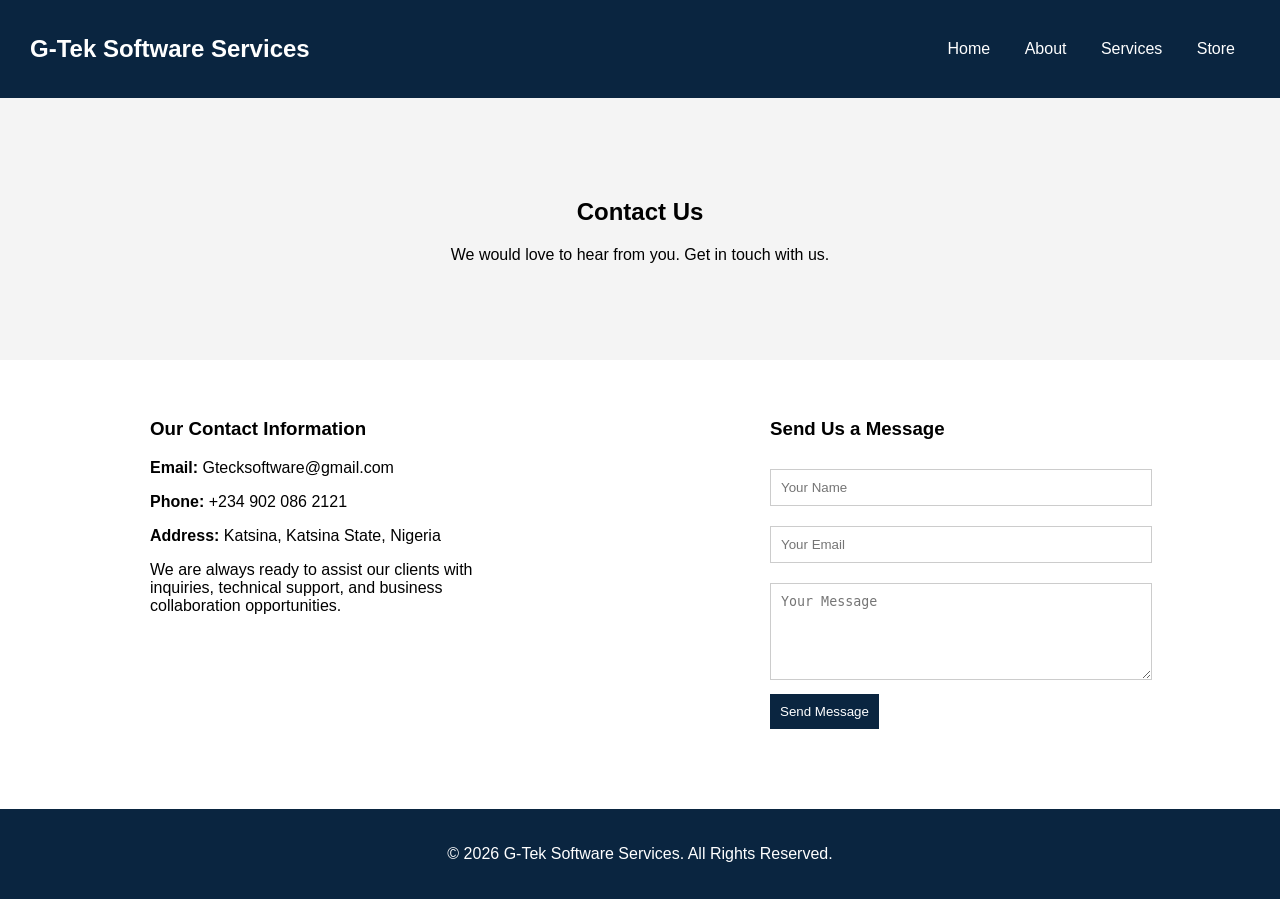
<file: contact.html>
<!DOCTYPE html>
<html>

<head>
<meta name="viewport" content="width=device-width, initial-scale=1.0">
<title>Contact - G-Tek Software Services</title>
<style>

body{
font-family: Arial;
margin:0;
}

@media (max-width:768px){

body{
font-size:18px;
}

nav{
flex-direction:column;
}

.hero{
padding:40px 20px;
}

}

/* header */

header{
display:flex;
justify-content:space-between;
align-items:center;
background:#0a2540;
color:white;
padding:15px 30px;
}

nav a{
color:white;
text-decoration:none;
margin:0 15px;
}

/* hero */

.hero{
text-align:center;
padding:80px;
background:#f4f4f4;
}

/* contact layout */

.contact-container{
display:flex;
justify-content:space-around;
padding:40px;
gap:40px;
}

/* contact info */

.contact-info{
width:30%;
}

/* form */

.contact-form{
width:30%;
}

.contact-form input,
.contact-form textarea{
width:100%;
padding:10px;
margin:10px 0;
border:1px solid #ccc;
}

button{
background:#0a2540;
color:white;
padding:10px;
border:none;
cursor:pointer;
}

/* footer */

footer{
background:#0a2540;
color:white;
text-align:center;
padding:20px;
margin-top:40px;
}

</style>
</head>

<body>

<header>

<h2>G-Tek Software Services</h2>

<nav>
<a href="index.html">Home</a>
<a href="about.html">About</a>
<a href="services.html">Services</a>
<a href="store.html">Store</a>

</nav>

</header>


<section class="hero">

<h1>Contact Us</h1>
<p>We would love to hear from you. Get in touch with us.</p>

</section>


<section class="contact-container">

<div class="contact-info">

<h3>Our Contact Information</h3>

<p><strong>Email:</strong> Gtecksoftware@gmail.com</p>

<p><strong>Phone:</strong> +234 902 086 2121</p>

<p><strong>Address:</strong> Katsina, Katsina State, Nigeria</p>

<p>
We are always ready to assist our clients with inquiries,
technical support, and business collaboration opportunities.
</p>

</div>


<div class="contact-form">

<h3>Send Us a Message</h3>

<form action="https://formsubmit.co/Gtekserver@gmail.com" method="POST">

<input type="text" placeholder="Your Name" name="Name" required>

<input type="email" placeholder="Your Email" name="Email" required>

<textarea placeholder="Your Message" rows="5" name="message"></textarea>

<button type="submit">Send Message</button>

</form>

</div>

</section>


<footer>

<p>© 2026 G-Tek Software Services. All Rights Reserved.</p>

</footer>

</body>

</html>
</file>
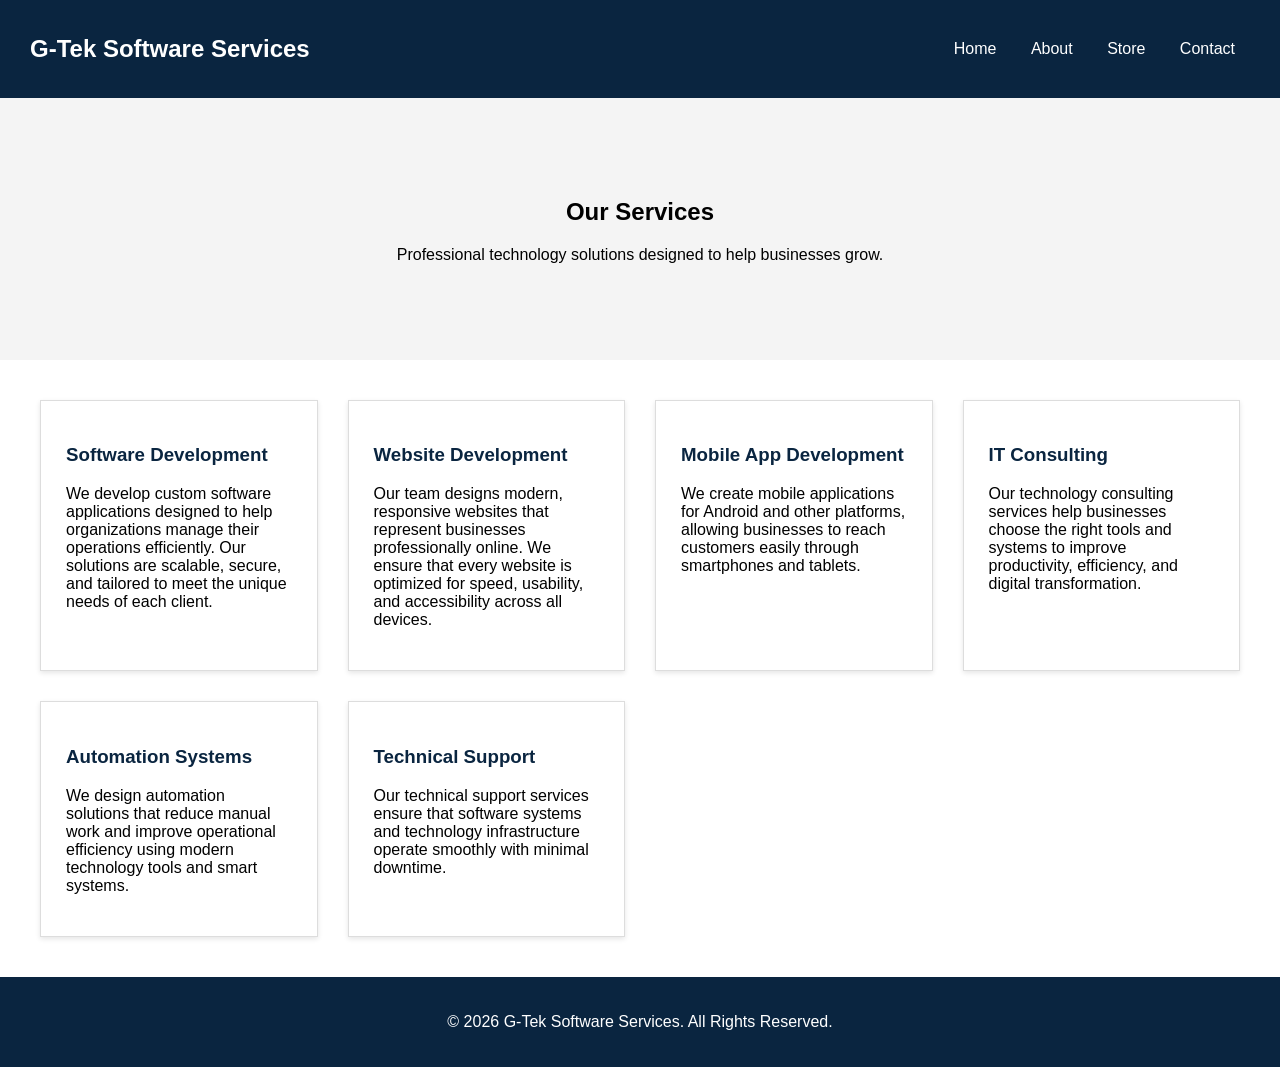
<file: services.html>
<!DOCTYPE html>
<html>

<head>
<title>Services - G-Tek Software Services</title>
<style>

body{
font-family: Arial;
margin:0;
}

/* header */

header{
display:flex;
justify-content:space-between;
align-items:center;
background:#0a2540;
color:white;
padding:15px 30px;
}

nav a{
color:white;
text-decoration:none;
margin:0 15px;
}

/* hero section */

.hero{
text-align:center;
background:#f4f4f4;
padding:80px;
}

/* services grid */

.services-container{
display:grid;
grid-template-columns:repeat(auto-fit,minmax(250px,1fr));
gap:30px;
padding:40px;
}

.service-card{
background:white;
padding:25px;
border:1px solid #ddd;
box-shadow:0 2px 5px rgba(0,0,0,0.1);
}

.service-card h3{
color:#0a2540;
}

/* footer */

footer{
background:#0a2540;
color:white;
text-align:center;
padding:20px;
}

</style>
</head>

<body>

<header>

<h2>G-Tek Software Services</h2>

<nav>
<a href="index.html">Home</a>
<a href="about.html">About</a>
<a href="store.html">Store</a>
<a href="contact.html">Contact</a>
</nav>

</header>


<section class="hero">

<h1>Our Services</h1>
<p>Professional technology solutions designed to help businesses grow.</p>

</section>


<section class="services-container">


<div class="service-card">

<h3>Software Development</h3>

<p>
We develop custom software applications designed to help organizations
manage their operations efficiently. Our solutions are scalable,
secure, and tailored to meet the unique needs of each client.
</p>

</div>


<div class="service-card">

<h3>Website Development</h3>

<p>
Our team designs modern, responsive websites that represent businesses
professionally online. We ensure that every website is optimized for
speed, usability, and accessibility across all devices.
</p>

</div>


<div class="service-card">

<h3>Mobile App Development</h3>

<p>
We create mobile applications for Android and other platforms,
allowing businesses to reach customers easily through smartphones
and tablets.
</p>

</div>


<div class="service-card">

<h3>IT Consulting</h3>

<p>
Our technology consulting services help businesses choose the right
tools and systems to improve productivity, efficiency, and digital
transformation.
</p>

</div>


<div class="service-card">

<h3>Automation Systems</h3>

<p>
We design automation solutions that reduce manual work and improve
operational efficiency using modern technology tools and smart systems.
</p>

</div>


<div class="service-card">

<h3>Technical Support</h3>

<p>
Our technical support services ensure that software systems and
technology infrastructure operate smoothly with minimal downtime.
</p>

</div>


</section>


<footer>

<p>© 2026 G-Tek Software Services. All Rights Reserved.</p>

</footer>


</body>
</html>
</file>
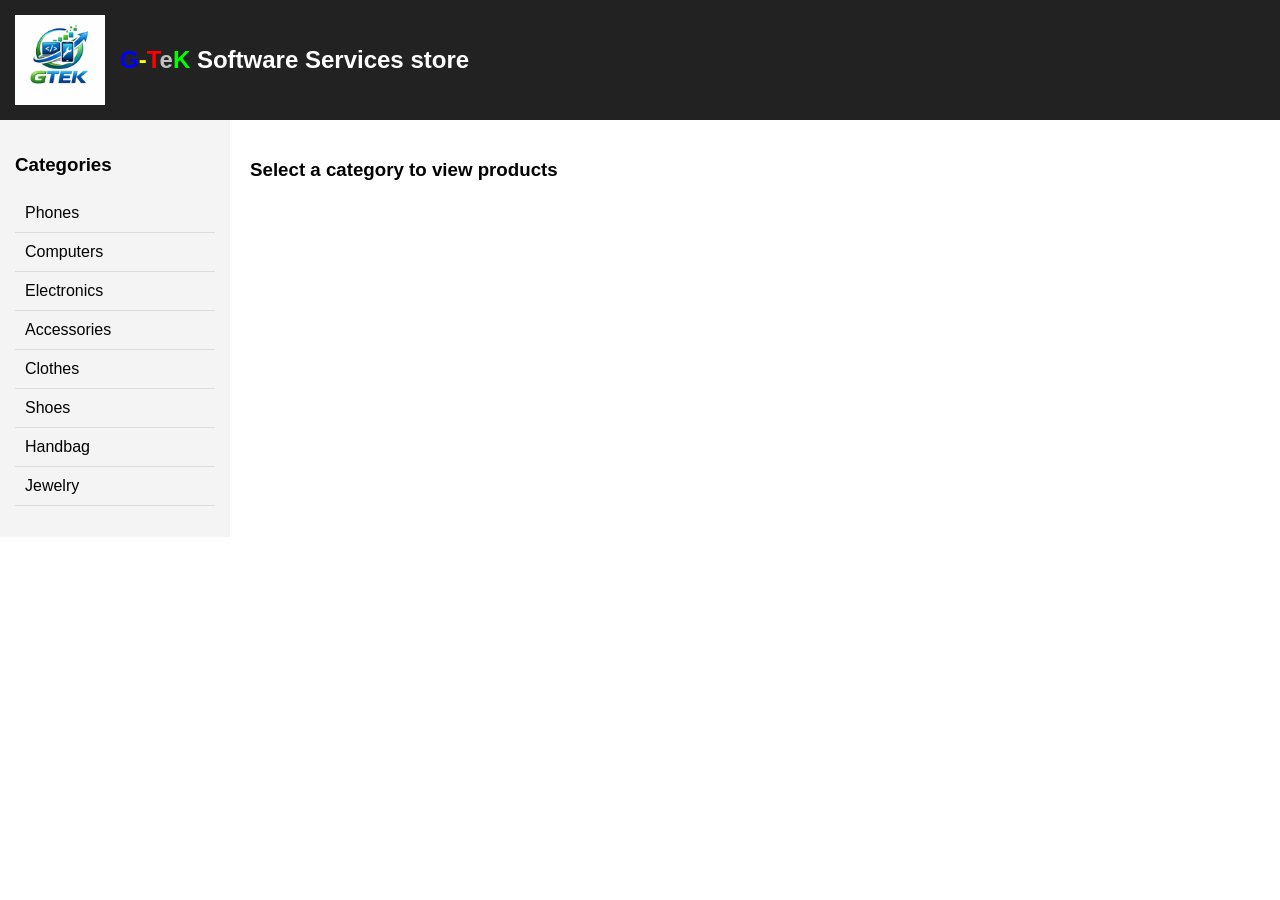
<file: store.html>
<!DOCTYPE html>
<html>
<head>
<meta name="viewport" content="width=device-width, initial-scale=1.0">
<title>G-Tek Store</title>
<style>

body{
font-family:Arial;
margin:0;
}

@media (max-width:768px){

body{
font-size:18px;
}

nav{
flex-direction:column;
}

.hero{
padding:40px 20px;
}

}

header{
background:#222;
color:white;
padding:15px;
text-align:center;
}

.logo{
display:flex;
align-items:center;
}

.logo img{
width:90px;
margin-right:15px;
}

.container{
display:flex;
}

/* sidebar */

.sidebar{
width:200px;
background:#f4f4f4;
padding:15px;
}

.sidebar ul{
list-style:none;
padding:0;
}

.sidebar li{
padding:10px;
cursor:pointer;
border-bottom:1px solid #ddd;
}

.sidebar li:hover{
background:#ddd;
}

/* products area */

.products{
flex:1;
padding:20px;
display:flex;
flex-wrap:wrap;
gap:20px;
}

/* product card */

.product{
width:200px;
border:1px solid #ccc;
padding:10px;
text-align:center;
}

.product img{
width:100%;
}

button{
background:#28a745;
color:white;
border:none;
padding:8px;
cursor:pointer;
}

</style>
</head>

<body>

<header>
	<div class="logo">
<img src="gteklogo1.jpeg" alt="logo">
<h2><span style="color:blue">G</span><span style="color:yellow">-</span><span style="color:red">T</span><span style="color:silver">e</span><span  style="color:lime">K</span> Software Services store</h2></header>
	</div

>
<div class="container">

<!-- SIDE MENU -->
<div class="sidebar">

<h3>Categories</h3>

<ul>
<li onclick="showCategory('phones')">Phones</li>
<li onclick="showCategory('computers')">Computers</li>
<li onclick="showCategory('electronics')">Electronics</li>
<li onclick="showCategory('accessories')">Accessories</li>
<li onclick="showCategory('clothes')">Clothes</li>
<li onclick="showCategory('shoes')">Shoes</li>
<li onclick="showCategory('Handbags')">Handbag</li>
<li onclick="showCategory('jewelry')">Jewelry</li>
</ul>

</div>

<!-- PRODUCT AREA -->
<div class="products" id="products">

<h3>Select a category to view products</h3>

</div>

</div>

<script src="store.js"></script>

</body>
</html>
</file>
